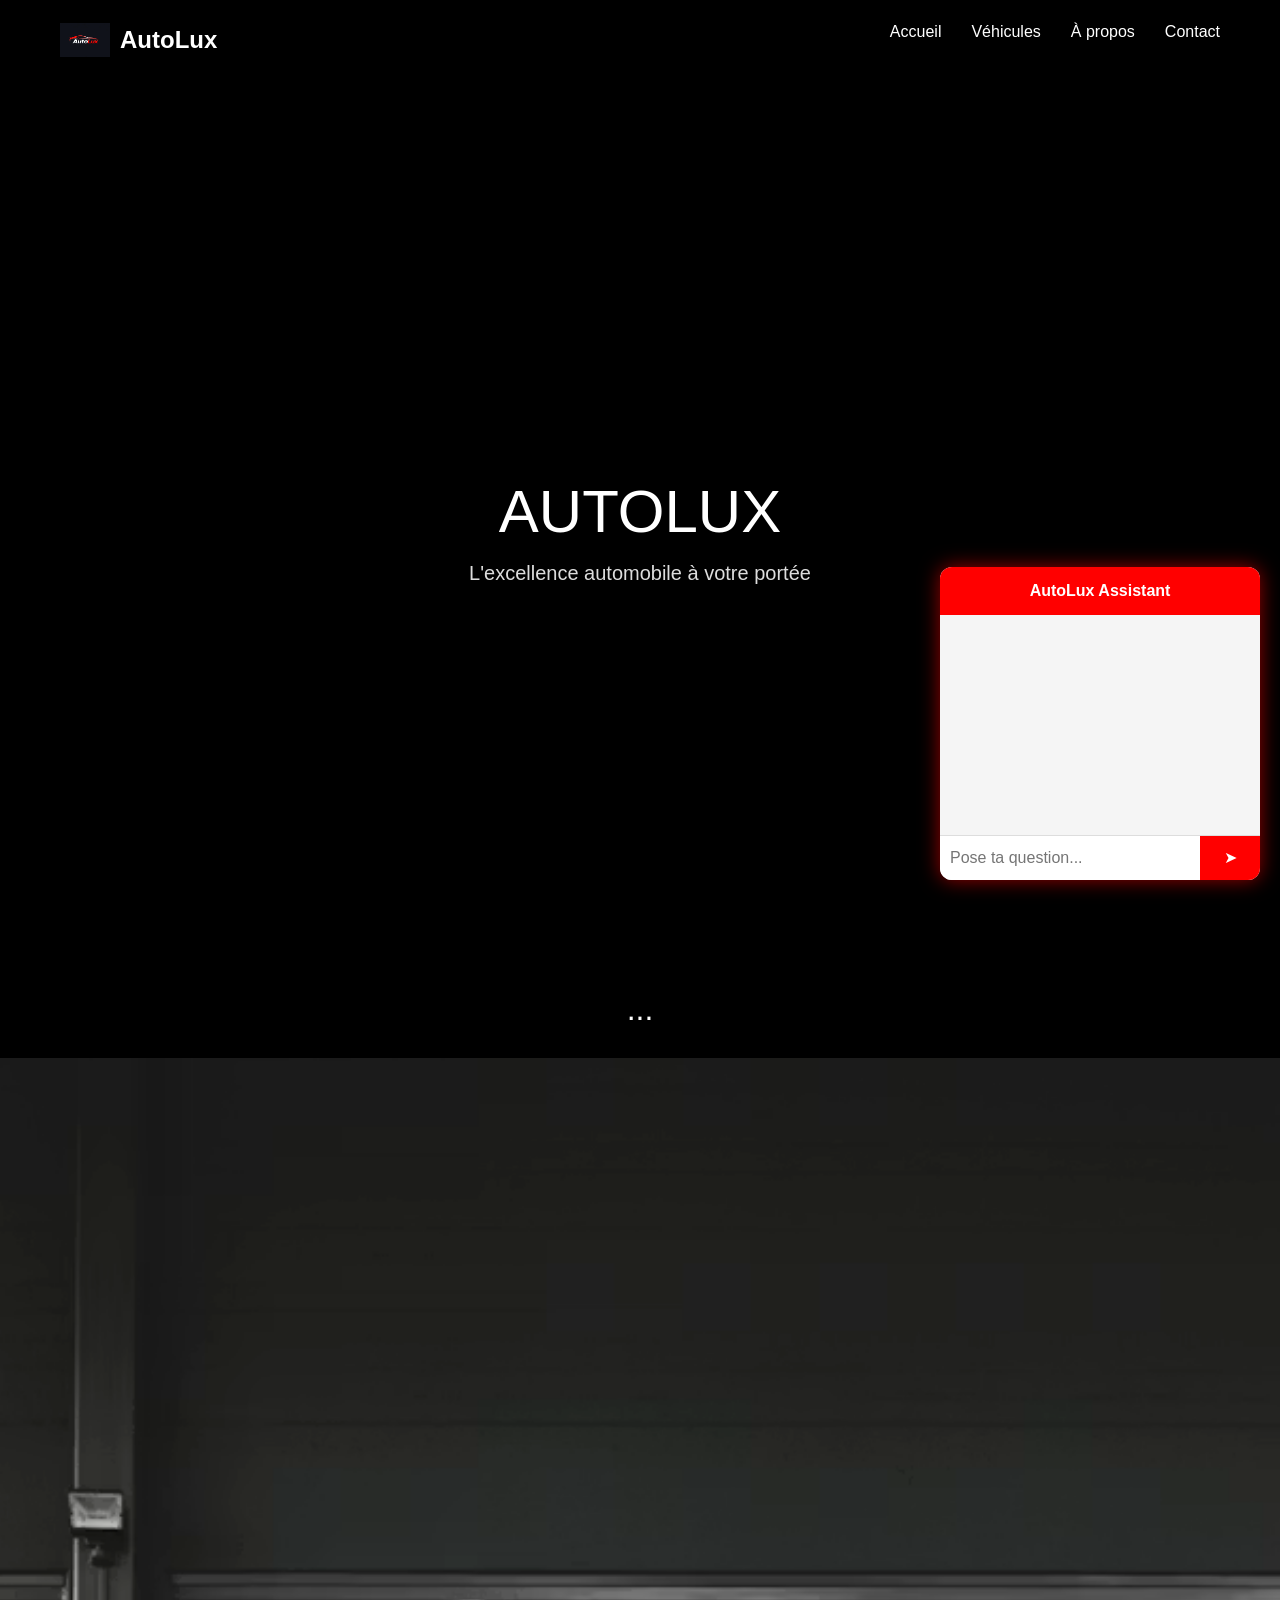
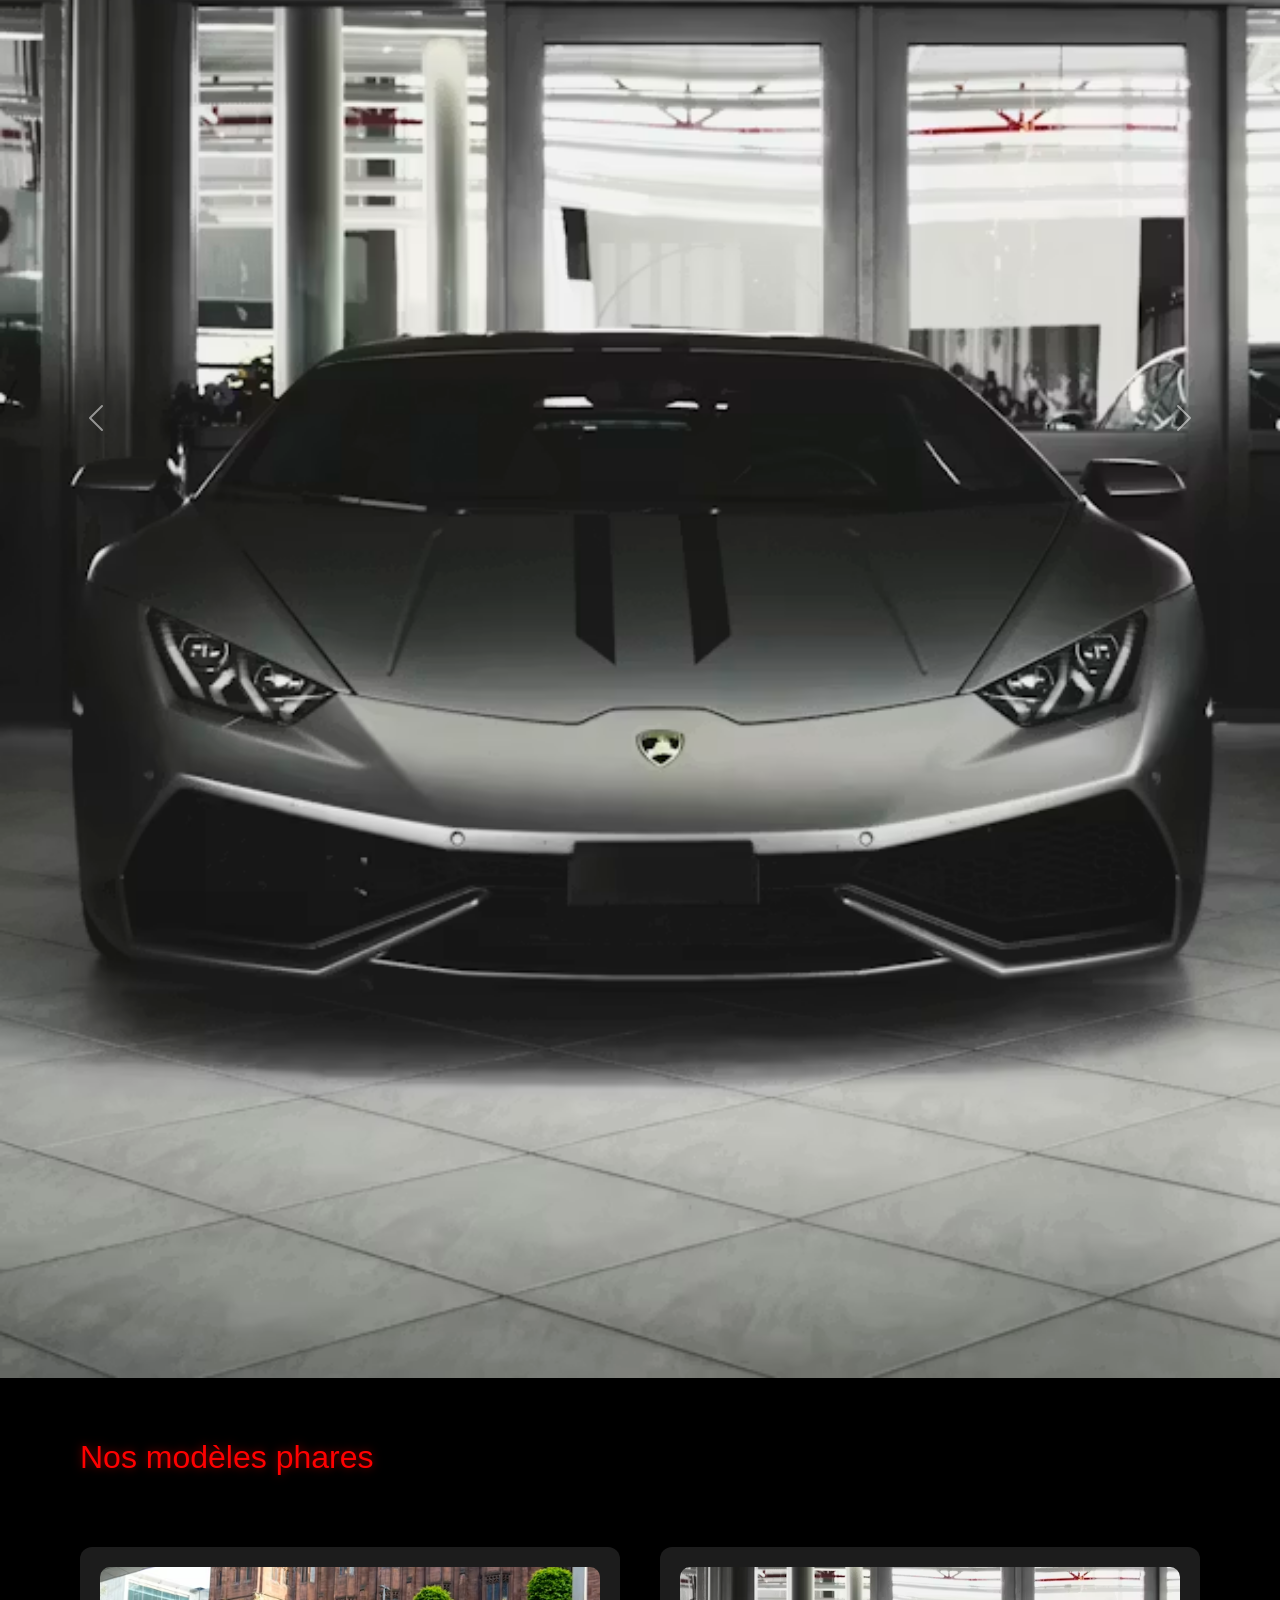
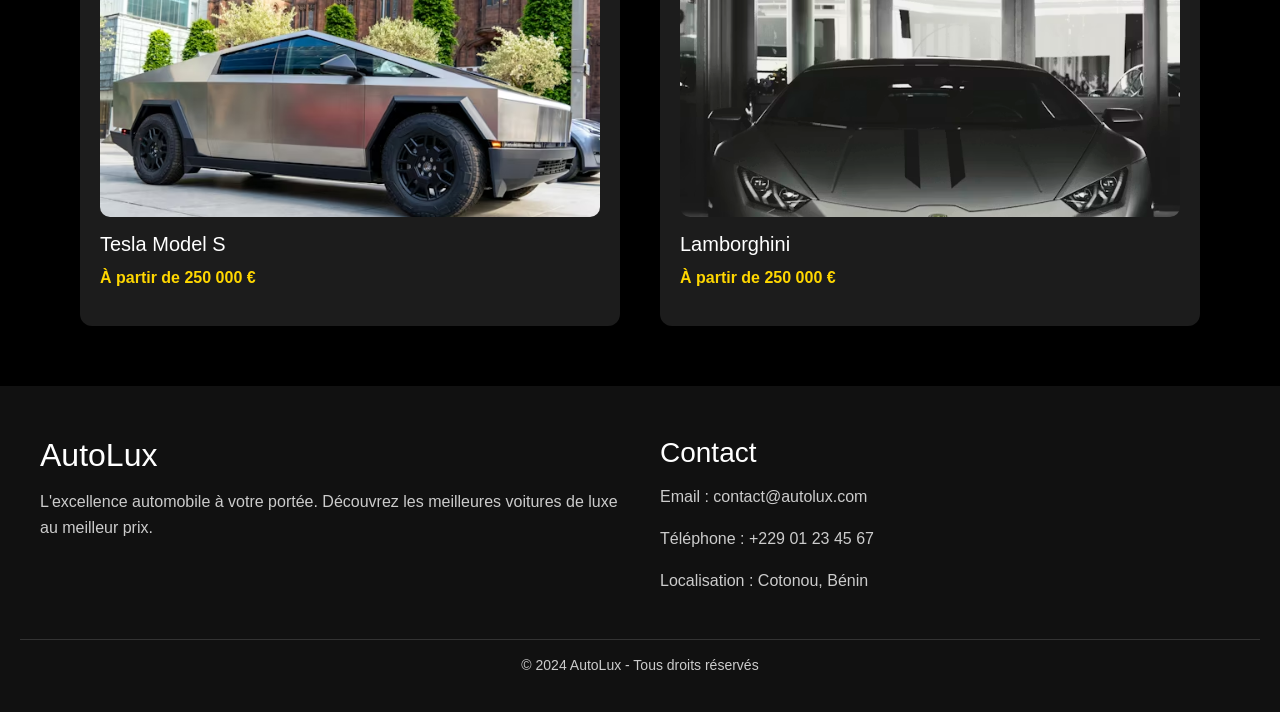
<file: index.html>
<!DOCTYPE html>
<html lang="fr">
<head>
    <meta charset="UTF-8">
    <meta name="viewport" content="width=device-width, initial-scale=1.0">
    <title>AutoLux - Accueil</title>
    <link href="https://cdn.jsdelivr.net/npm/bootstrap@5.3.0/dist/css/bootstrap.min.css" rel="stylesheet">
    <link rel="stylesheet" href="style.css">
</head>

<body>

    <!-- HEADER / BANNIÈRE -->
   <header class="hero-banner">
    <div class="overlay">

        <nav class="navbar">
            <div class="logo">
                <img src="images/logo.png" alt="logo">
                <span>AutoLux</span>
            </div>

            <ul>
                <li><a href="index.html">Accueil</a></li>
                <li><a href="vehicules.html">Véhicules</a></li>
                <li><a href="about.html">À propos</a></li>
                <li><a href="contact.html">Contact</a></li>
            </ul>
        </nav>

        <div class="hero-text">
            <h1>AUTOLUX</h1>
            <p>L'excellence automobile à votre portée</p>
        </div>

    </div>
</header>

<section class="carousel-section">
    <h2 style="text-align:center; color:white; margin-bottom:30px;">
    ...
</h2>

 <div id="carouselExample" class="carousel slide">
  <div class="carousel-inner">

    <div class="carousel-item active">
      <img src="images/lamborghini.avif" class="d-block w-100" alt="lamborghini">
    </div>

    <div class="carousel-item">
      <img src="images/Tesla-cybertruck.avif" class="d-block w-100" alt="cybertruck">
    </div>

    <div class="carousel-item">
      <img src="images/porsche-911.avif" class="d-block w-100" alt="porsche">
    </div>

  </div>

  <button class="carousel-control-prev" type="button" data-bs-target="#carouselExample" data-bs-slide="prev">
    <span class="carousel-control-prev-icon"></span>
  </button>

  <button class="carousel-control-next" type="button" data-bs-target="#carouselExample" data-bs-slide="next">
    <span class="carousel-control-next-icon"></span>
  </button>
 </div>

</section>

    <!-- SECTION VOITURES -->
    <section class="featured">
        <h2>Nos modèles phares</h2>

        <div class="car">
            <img src="images/Tesla-cybertruck.avif" alt="Tesla">
            <h3>Tesla Model S</h3>
            <p>À partir de <strong>250 000 €</strong></p>
        </div>

        <div class="car">
            <img src="images/lamborghini.avif" alt="Lamborghini">
            <h3>Lamborghini</h3>
            <p>À partir de <strong>250 000 €</strong></p>
        </div>

    </section>
    <div class="chatbot">
    <div class="chat-header">AutoLux Assistant</div>

    <div class="chat-body" id="chatBody"></div>

    <div class="chat-input">
        <input type="text" id="userInput" placeholder="Pose ta question...">
        <button onclick="sendMessage()">➤</button>
    </div>
</div>

    <!-- FOOTER -->
   <footer class="footer">
    <div class="footer-container">

        <!-- Logo + description -->
        <div class="footer-section">
            <h2>AutoLux</h2>
            <p>L'excellence automobile à votre portée. Découvrez les meilleures voitures de luxe au meilleur prix.</p>
        </div>

        <!-- Contact -->
        <div class="footer-section">
            <h3>Contact</h3>
            <p>Email : contact@autolux.com</p>
            <p>Téléphone : +229 01 23 45 67</p>
            <p>Localisation : Cotonou, Bénin</p>
        </div>

    </div>

    <div class="footer-bottom">
        <p>© 2024 AutoLux - Tous droits réservés</p>
    </div>
</footer>
    <script src="script.js"></script>
<script src="https://cdn.jsdelivr.net/npm/bootstrap@5.3.0/dist/js/bootstrap.bundle.min.js"></script>
</body>
</html>
</file>
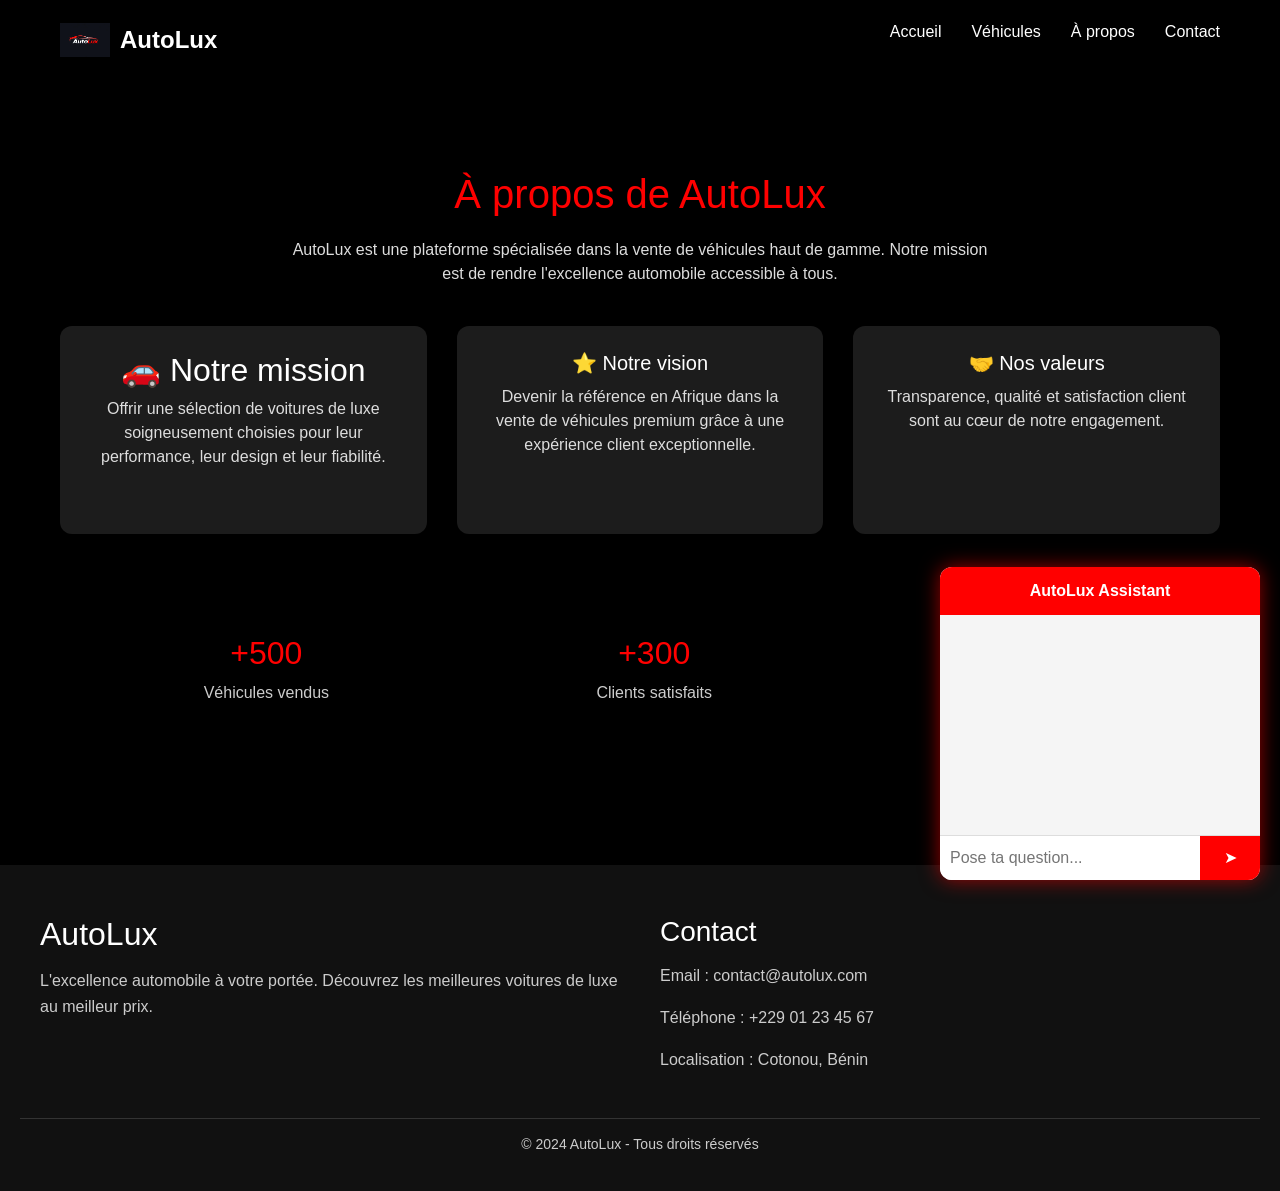
<file: about.html>
<!DOCTYPE html>
<html lang="fr">
<head>
    <meta charset="UTF-8">
    <meta name="viewport" content="width=device-width, initial-scale=1.0">
    <title>AutoLux - À propos</title>
    <link href="https://cdn.jsdelivr.net/npm/bootstrap@5.3.0/dist/css/bootstrap.min.css" rel="stylesheet">
    <link rel="stylesheet" href="style.css">
</head>
<body>
   <nav class="navbar">
    <div class="logo">
        <img src="images/logo.png" alt="logo">
        <span>AutoLux</span>
    </div>

    <ul>
        <li><a href="index.html">Accueil</a></li>
        <li><a href="vehicules.html">Véhicules</a></li>
        <li><a href="about.html">À propos</a></li>
        <li><a href="contact.html">Contact</a></li>
    </ul>
</nav>

  <section class="about">

    <h1>À propos de AutoLux</h1>

    <p>
        AutoLux est une plateforme spécialisée dans la vente de véhicules haut de gamme.
        Notre mission est de rendre l'excellence automobile accessible à tous.
    </p>

    <div class="about-grid">

        <!-- Bloc 1 -->
        <div class="about-card">
            <h2>🚗 Notre mission</h2>
            <p>
                Offrir une sélection de voitures de luxe soigneusement choisies pour leur performance,
                leur design et leur fiabilité.
            </p>
        </div>

        <!-- Bloc 2 -->
        <div class="about-card">
            <h3>⭐ Notre vision</h3>
            <p>
                Devenir la référence en Afrique dans la vente de véhicules premium
                grâce à une expérience client exceptionnelle.
            </p>
        </div>

        <!-- Bloc 3 -->
        <div class="about-card">
            <h3>🤝 Nos valeurs</h3>
            <p>
                Transparence, qualité et satisfaction client sont au cœur de notre engagement.
            </p>
        </div>

    </div>

    <!-- Section chiffres -->
    <div class="stats">
        <div>
            <h2>+500</h2>
            <p>Véhicules vendus</p>
        </div>
        <div>
            <h2>+300</h2>
            <p>Clients satisfaits</p>
        </div>
        <div>
            <h2>+5 ans</h2>
            <p>D'expérience</p>
        </div>
    </div>
    <div class="chatbot">
    <div class="chat-header">AutoLux Assistant</div>

    <div class="chat-body" id="chatBody"></div>

    <div class="chat-input">
        <input type="text" id="userInput" placeholder="Pose ta question...">
        <button onclick="sendMessage()">➤</button>
    </div>
</div>

</section>
    <footer class="footer">
    <div class="footer-container">

        <!-- Logo + description -->
        <div class="footer-section">
            <h2>AutoLux</h2>
            <p>L'excellence automobile à votre portée. Découvrez les meilleures voitures de luxe au meilleur prix.</p>
        </div>

        <!-- Contact -->
        <div class="footer-section">
            <h3>Contact</h3>
            <p>Email : contact@autolux.com</p>
            <p>Téléphone : +229 01 23 45 67</p>
            <p>Localisation : Cotonou, Bénin</p>
        </div>

    </div>

    <div class="footer-bottom">
        <p>© 2024 AutoLux - Tous droits réservés</p>
    </div>
</footer>
<script src="https://cdn.jsdelivr.net/npm/bootstrap@5.3.0/dist/js/bootstrap.bundle.min.js"></script>
    <script src="script.js"></script>
</body>
</html>
</file>
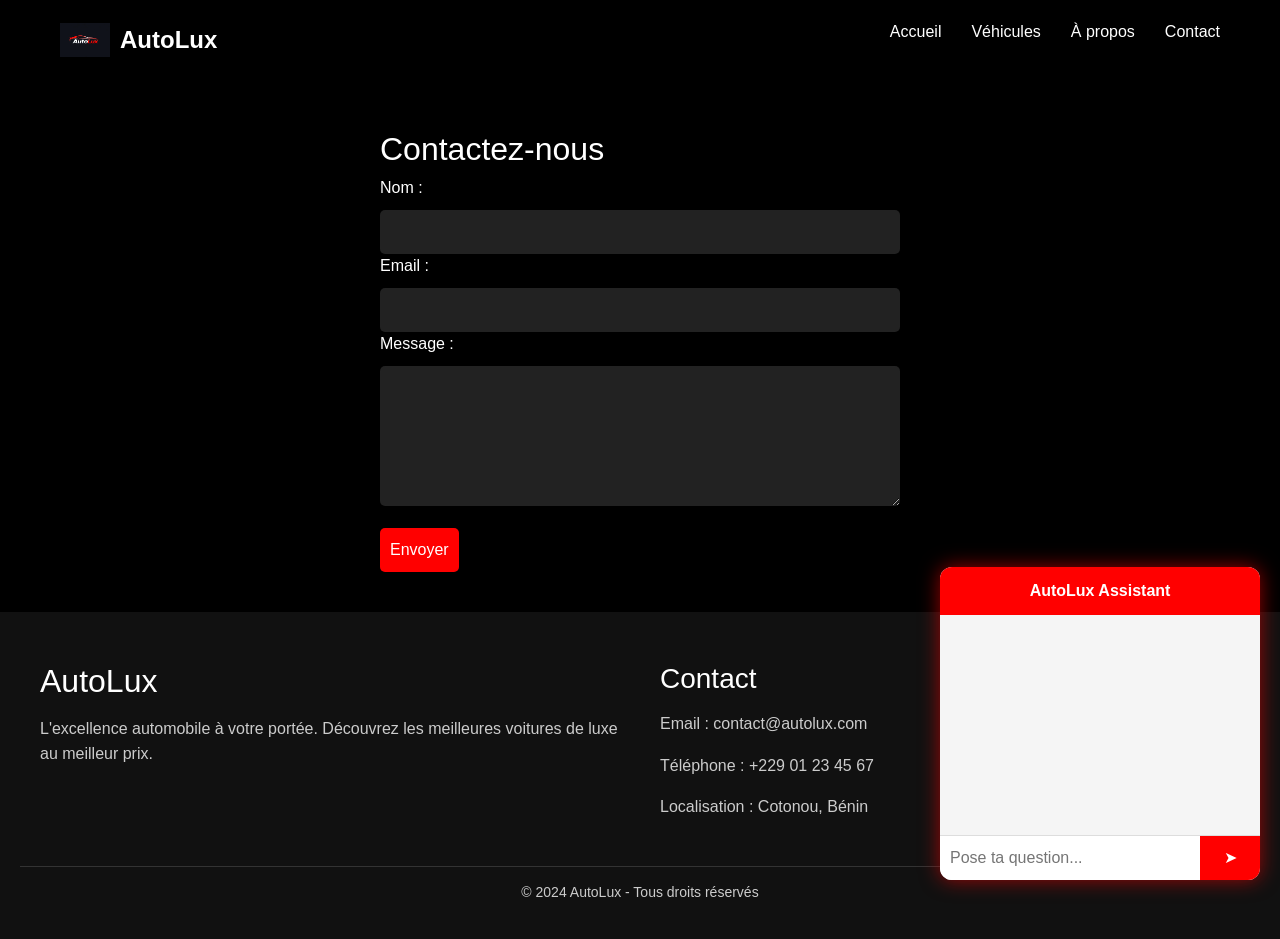
<file: contact.html>
<!DOCTYPE html>
<html lang="fr">
<head>
    <meta charset="UTF-8">
    <meta name="viewport" content="width=device-width, initial-scale=1.0">
    <title>AutoLux - Contact</title>
      <link href="https://cdn.jsdelivr.net/npm/bootstrap@5.3.0/dist/css/bootstrap.min.css" rel="stylesheet">
    <link rel="stylesheet" href="style.css">
</head>
<body>
   <nav class="navbar">
    <div class="logo">
        <img src="images/logo.png" alt="logo">
        <span>AutoLux</span>
    </div>

    <ul>
        <li><a href="index.html">Accueil</a></li>
        <li><a href="vehicules.html">Véhicules</a></li>
        <li><a href="about.html">À propos</a></li>
        <li><a href="contact.html">Contact</a></li>
    </ul>
</nav>

    <section class="contact">
        <h2>Contactez-nous</h2>
        <form>
            <label for="name">Nom :</label>
            <input type="text" id="name" name="name" required>

            <label for="email">Email :</label>
            <input type="email" id="email" name="email" required>

            <label for="message">Message :</label>
            <textarea id="message" name="message" rows="5" required></textarea>

            <button type="submit">Envoyer</button>
        </form>
    </section>
    <div class="chatbot">
    <div class="chat-header">AutoLux Assistant</div>

    <div class="chat-body" id="chatBody"></div>

    <div class="chat-input">
        <input type="text" id="userInput" placeholder="Pose ta question...">
        <button onclick="sendMessage()">➤</button>
    </div>
</div>

   <footer class="footer">
    <div class="footer-container">

        <!-- Logo + description -->
        <div class="footer-section">
            <h2>AutoLux</h2>
            <p>L'excellence automobile à votre portée. Découvrez les meilleures voitures de luxe au meilleur prix.</p>
        </div>

        <!-- Contact -->
        <div class="footer-section">
            <h3>Contact</h3>
            <p>Email : contact@autolux.com</p>
            <p>Téléphone : +229 01 23 45 67</p>
            <p>Localisation : Cotonou, Bénin</p>
        </div>

    </div>

    <div class="footer-bottom">
        <p>© 2024 AutoLux - Tous droits réservés</p>
    </div>
</footer>
<script src="https://cdn.jsdelivr.net/npm/bootstrap@5.3.0/dist/js/bootstrap.bundle.min.js"></script>
    <script src="script.js"></script>
</body>
</html>
</file>
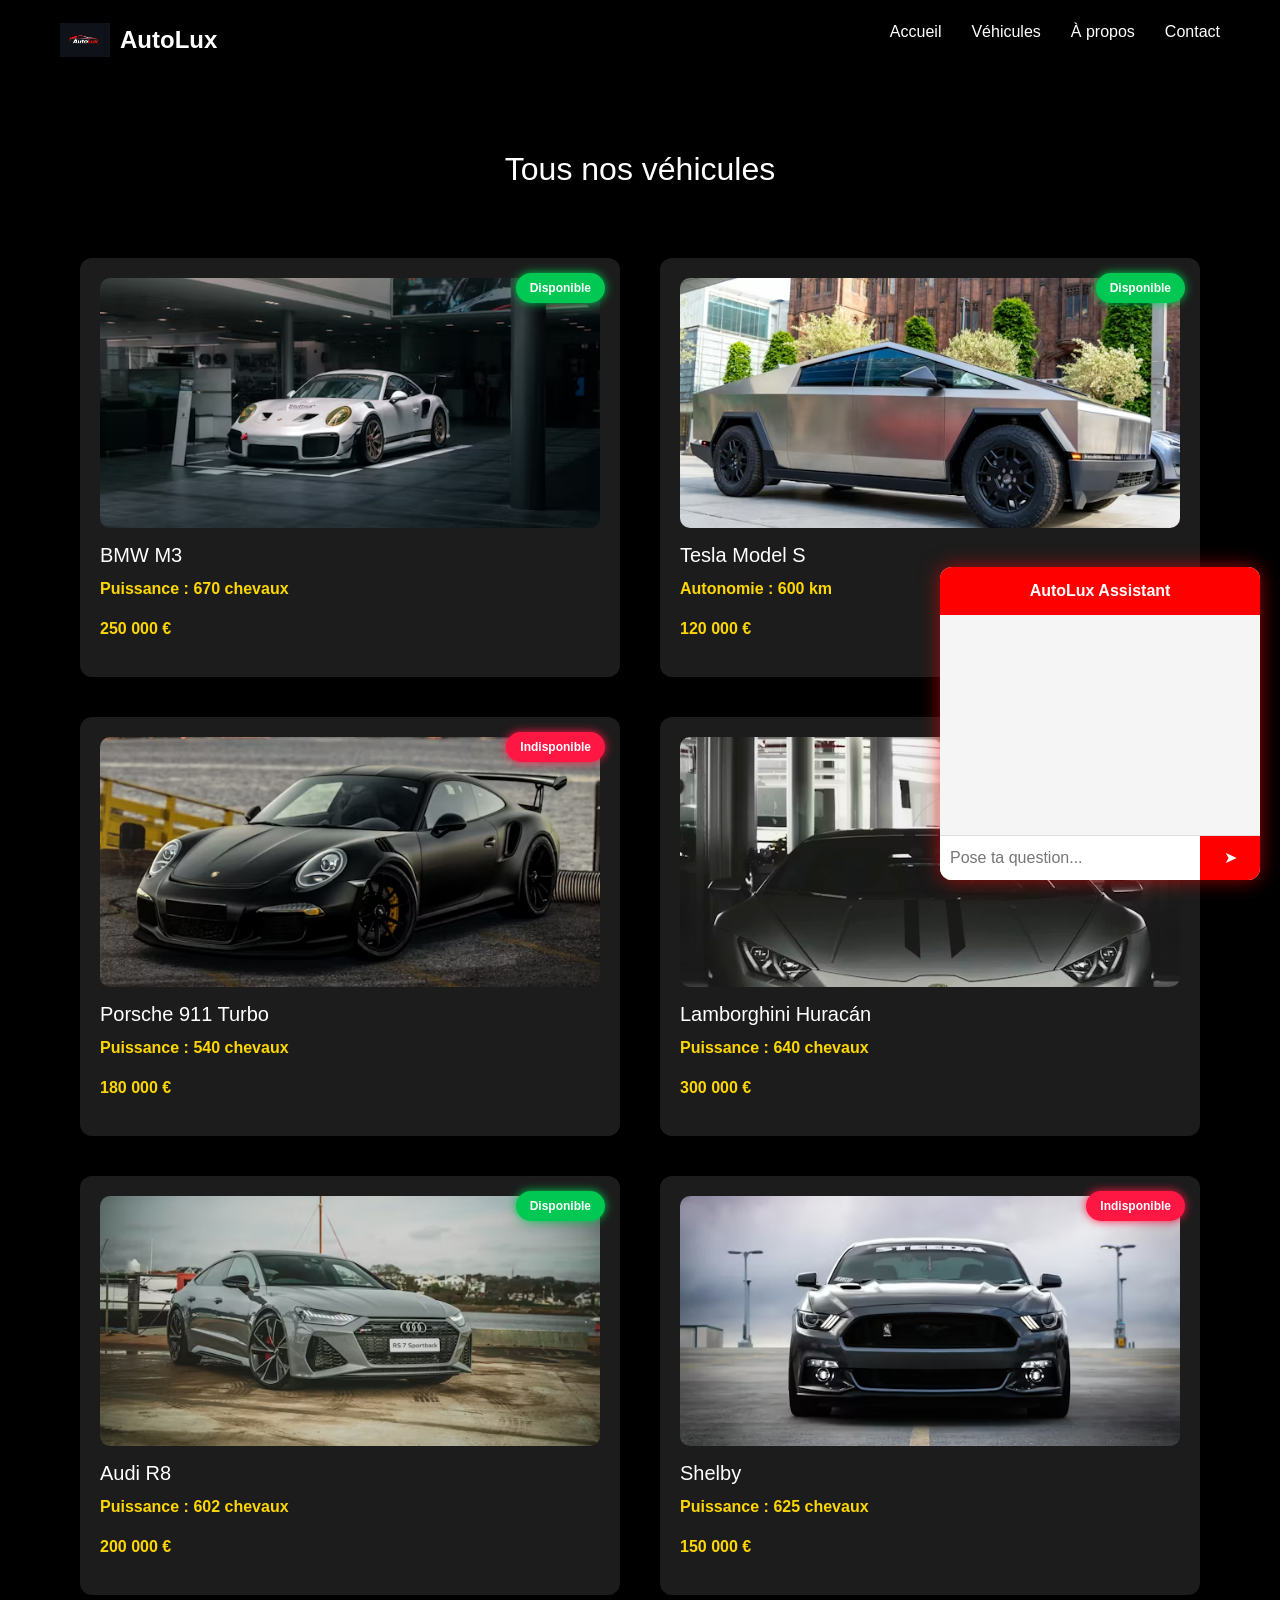
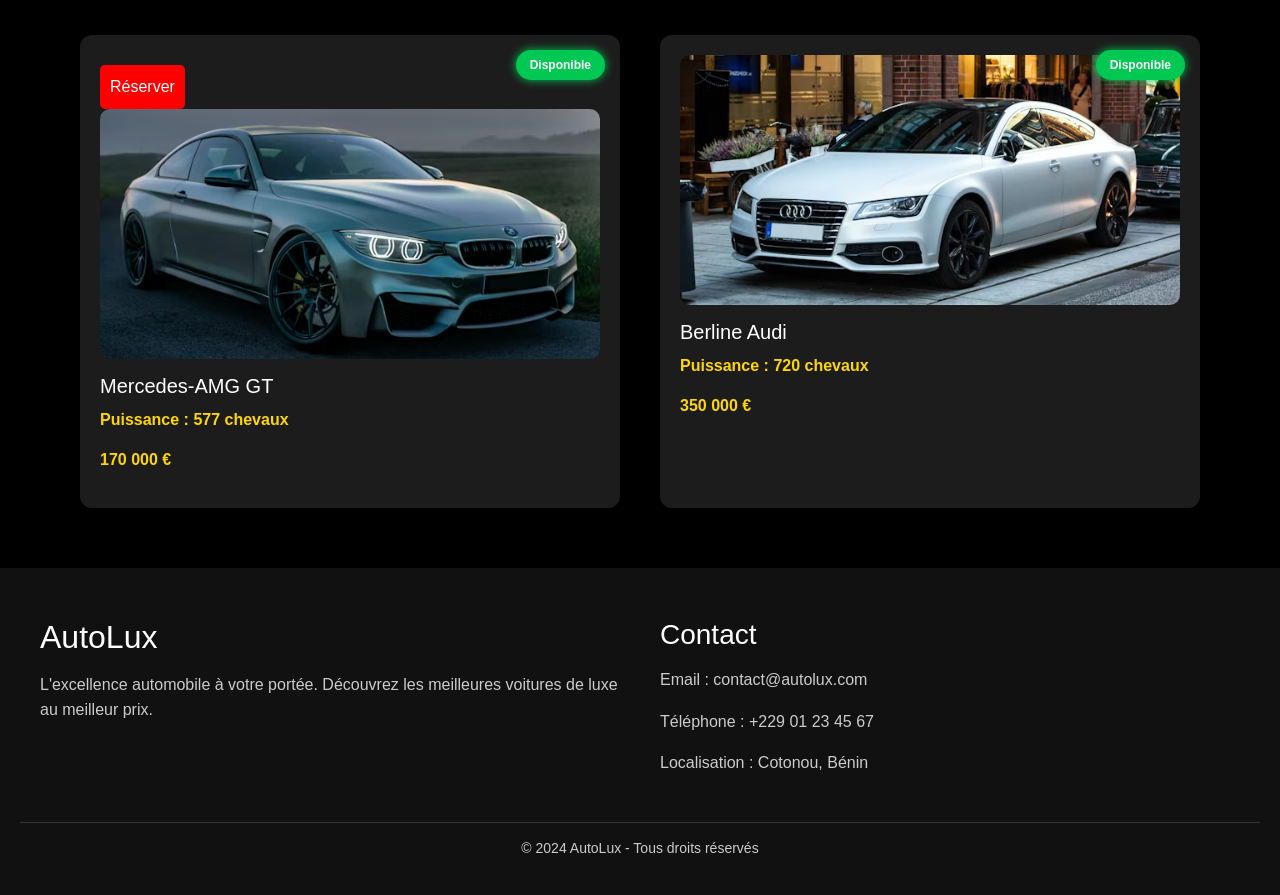
<file: vehicules.html>
<!DOCTYPE html>
<html lang="fr">
<head>
    <meta charset="UTF-8">
    <meta name="viewport" content="width=device-width, initial-scale=1.0">
    <title>AutoLux - Véhicules</title>
    <link href="https://cdn.jsdelivr.net/npm/bootstrap@5.3.0/dist/css/bootstrap.min.css" rel="stylesheet">
    <link rel="stylesheet" href="style.css">
<body>

<nav class="navbar">
    <div class="logo">
        <img src="images/logo.png" alt="logo">
        <span>AutoLux</span>
    </div>

    <ul>
        <li><a href="index.html">Accueil</a></li>
        <li><a href="vehicules.html">Véhicules</a></li>
        <li><a href="about.html">À propos</a></li>
        <li><a href="contact.html">Contact</a></li>
    </ul>
</nav> 

<section class="cars-list">
    <h2>Tous nos véhicules</h2>
    
    <!-- Voiture 1 -->
    <div class="car">
        <span class="status disponible">Disponible</span>
        <img src="images/BMW3.avif" alt="BMW">
        <h3>BMW M3</h3>
        <p>Puissance : 670 chevaux</p>
        <p class="price">250 000 €</p>
    </div>

    <!-- Voiture 2 -->
    <div class="car">
        <span class="status disponible">Disponible</span>
        <img src="images/Tesla-cybertruck.avif" alt="Tesla">
        <h3>Tesla Model S</h3>
        <p>Autonomie : 600 km</p>
        <p class="price">120 000 €</p>
    </div>

    <!-- Voiture 3 -->
    <div class="car">
        <span class="status indisponible">Indisponible</span>
        <img src="images/porsche-911.avif" alt="Porsche">
        <h3>Porsche 911 Turbo</h3>
        <p>Puissance : 540 chevaux</p>
        <p class="price">180 000 €</p>
    </div>

    <!-- Voiture 4 -->
    <div class="car">
        <span class="status disponible">Disponible</span>
        <img src="images/lamborghini.avif" alt="Lamborghini">
        <h3>Lamborghini Huracán</h3>
        <p>Puissance : 640 chevaux</p>
        <p class="price">300 000 €</p>
    </div>

    <!-- Voiture 5 -->
    <div class="car">
        <span class="status disponible">Disponible</span>
        <img src="images/Audi.avif" alt="Audi">
        <h3>Audi R8</h3>
        <p>Puissance : 602 chevaux</p>
        <p class="price">200 000 €</p>
    </div>

    <!-- Voiture 6 -->
    <div class="car">
        <span class="status indisponible">Indisponible</span>
        <img src="images/Shelby.avif" alt="Shelby">
        <h3>Shelby</h3>
        <p>Puissance : 625 chevaux</p>
        <p class="price">150 000 €</p>
    </div>

    <!-- Voiture 7 -->
    <div class="car">
        <span class="status disponible">Disponible</span>
        <button class="btn">Réserver</button>
        <img src="images/mercedes-benz.avif" alt="Mercedes">
        <h3>Mercedes-AMG GT</h3>
        <p>Puissance : 577 chevaux</p>
        <p class="price">170 000 €</p>
    </div>

    <!-- Voiture 8 -->
    <div class="car">
        <span class="status disponible">Disponible</span>
        <img src="images/berline-audi.avif" alt="Audi">
        <h3>Berline Audi</h3>
        <p>Puissance : 720 chevaux</p>
        <p class="price">350 000 €</p>
    </div>

</section>
<div class="chatbot">
    <div class="chat-header">AutoLux Assistant</div>

    <div class="chat-body" id="chatBody"></div>

    <div class="chat-input">
        <input type="text" id="userInput" placeholder="Pose ta question...">
        <button onclick="sendMessage()">➤</button>
    </div>
</div>

<footer class="footer">
    <div class="footer-container">

        <div class="footer-section">
            <h2>AutoLux</h2>
            <p>L'excellence automobile à votre portée. Découvrez les meilleures voitures de luxe au meilleur prix.</p>
        </div>

        <div class="footer-section">
            <h3>Contact</h3>
            <p>Email : contact@autolux.com</p>
            <p>Téléphone : +229 01 23 45 67</p>
            <p>Localisation : Cotonou, Bénin</p>
        </div>

    </div>

    <div class="footer-bottom">
        <p>© 2024 AutoLux - Tous droits réservés</p>
    </div>
</footer>
<script src="https://cdn.jsdelivr.net/npm/bootstrap@5.3.0/dist/js/bootstrap.bundle.min.js"></script>
<script src="script.js"></script>
</body>
</html>
</file>
<file: style.css>
/* ===== RESET ===== */
* {
    margin: 0;
    padding: 0;
    box-sizing: border-box;
    font-family: 'Poppins', Arial, sans-serif;
}

/* ===== BODY ===== */
body {
    background: #000;
    /* noir plus profond */
    color: #fff;
    padding-top: 90px;
    /* espace a */
    font-family: 'Poppins', Arial, sans-serif;
    overflow-x: hidden;
}

/* ===== HERO BANNER ===== */
.hero-banner {
    background-image: url('https://images.unsplash.com/photo-1622046120199-32f27980473d?w=1600');
    background-size: cover;
    background-position: center;
    height: 100vh;
    position: relative;
}

/* overlay sombre */
.overlay {
    background: rgba(0, 0, 0, 0.50);
    height: 100%;
}

/* ===== NAVBAR ===== */
.navbar {
    position: fixed;
    /* FIX important */
    top: 0;
    left: 0;
    width: 100%;
    display: flex;
    justify-content: space-between;
    align-items: center;
    padding: 20px 60px;
    z-index: 1000;
    background: rgba(0, 0, 0, 0.4);
    backdrop-filter: blur(10px);
}

/* ===== LOGO ===== */
.logo {
    display: flex;
    align-items: center;
    gap: 10px;
    font-size: 24px;
    font-weight: bold;
}

.logo img {
    width: 50px;
}
.logo span {
    color: white;
    font-weight: bold;
}

.logo img {
    filter: brightness(1.5); /* rend le logo plus visible */
}
/* ===== MENU ===== */
.navbar ul {
    list-style: none;
    display: flex;
    gap: 30px;
}

.navbar a {
    color: white;
    text-decoration: none;
    font-size: 16px;
    position: relative;
}

/* hover underline */
.navbar a::after {
    content: "";
    position: absolute;
    left: 0;
    bottom: -5px;
    width: 0;
    height: 2px;
    background: red;
    transition: 0.3s;
}

.navbar a:hover::after {
    width: 100%;
}

/* ===== TEXTE HERO ===== */
.hero-text {
    height: 100%;
    display: flex;
    flex-direction: column;
    justify-content: center;
    align-items: center;
    text-align: center;
}

.hero-text h1 {
    font-size: 60px;
    margin-bottom: 10px;
    color: white;
    text-shadow: 0 0 15px rgba(0,0,0,0.8);
}

.hero-text p {
    font-size: 20px;
    color: #ddd;
    text-shadow: 0 0 10px rgba(0,0,0,0.8);
}

/* ===== SECTION VOITURES ===== */
.featured {
    padding: 60px 80px;
    display: grid;
    grid-template-columns: repeat(2, 1fr);
    gap: 40px;
    max-width: 1400px;
    margin: auto;
    background: #000;
}

.featured h2 {
    grid-column: 1 / -1;
    color: red;
    font-size: 32px;
    margin-bottom: 30px;
    text-shadow: 0 0 10px rgba(255,0,0,0.5);
}


/* ===== CARTE VOITURE ===== */
.car {
    background: #1c1c1c;
    border-radius: 12px;
    padding: 20px;
    position: relative;
    /* IMPORTANT pour badge */
    transition: 0.3s;
}

.car img {
    width: 100%;
    height: 250px;
    object-fit: cover;
    border-radius: 10px;
}

.car:hover {
    transform: translateY(-10px) scale(1.02);
    box-shadow: 0 20px 40px rgba(255, 0, 0, 0.3);
}

.car h3 {
    margin-top: 15px;
    color: white;
    font-size: 20px;
}

.car p {
    margin-top: 10px;
    color: gold;
    font-weight: bold;
}

/* ===== BADGE DISPONIBILITÉ ===== */
.status {
    position: absolute;
    top: 15px;
    right: 15px;
    padding: 6px 14px;
    border-radius: 20px;
    font-size: 12px;
    font-weight: bold;
}

/* Disponible */
.disponible {
    background: #00c853;
    color: white;
    box-shadow: 0 0 10px #00c853;
}

/* Indisponible */
.indisponible {
    background: #ff1744;
    color: white;
    box-shadow: 0 0 10px #ff1744;
}
/* ===== FIX CHATBOT ===== */

.chatbot {
    position: fixed;
    bottom: 20px;
    right: 20px;
    width: 320px;
    background: white;
    border-radius: 12px;
    overflow: hidden;
    box-shadow: 0 0 20px rgba(255, 0, 0, 0.6);
    z-index: 9999;
    display: flex;
    flex-direction: column;
}

/* header */
.chat-header {
    background: red;
    color: white;
    padding: 12px;
    text-align: center;
    font-weight: bold;
}

/* body */
.chat-body {
    height: 220px;
    padding: 10px;
    overflow-y: auto;
    font-size: 14px;
    background: #f5f5f5;
    color: black;
}

/* input container */
.chat-input {
    display: flex;
    border-top: 1px solid #ddd;
}

/* input */
.chat-input input {
    flex: 1;
    padding: 10px;
    border: none;
    outline: none;
    background: white;
    color: black;
}

/* bouton */
.chat-input button {
    width: 60px;
    background: red;
    border: none;
    color: white;
    cursor: pointer;
}

/* ===== FOOTER ===== */
.footer {
    background: #111;
    color: #ccc;
    padding: 50px 20px 20px;
}

.footer-container {
    display: grid;
    grid-template-columns: repeat(auto-fit, minmax(250px, 1fr));
    gap: 40px;
    max-width: 1200px;
    margin: auto;
}

.footer-section h2,
.footer-section h3 {
    color: white;
    margin-bottom: 15px;
}

.footer-section p {
    line-height: 1.6;
}

.footer-section ul {
    list-style: none;
}

.footer-section ul li {
    margin-bottom: 10px;
}

.footer-section a {
    color: #ccc;
    text-decoration: none;
    transition: 0.3s;
}

.footer-section a:hover {
    color: red;
}

.footer-bottom {
    text-align: center;
    margin-top: 30px;
    border-top: 1px solid #333;
    padding-top: 15px;
    font-size: 14px;
}

/* ===== FORMULAIRE ===== */
.contact {
    padding: 40px;
    max-width: 600px;
    margin: auto;
    
    
}

.contact input,
.contact textarea {
    width: 100%;
    padding: 10px;
    margin-top: 10px;
    border-radius: 5px;
    border: none;
    background: #222;
    color: white;
}

.contact button {
    margin-top: 15px;
    padding: 10px;
    background: red;
    border: none;
    color: white;
    cursor: pointer;
    border-radius: 5px;
}

.contact button:hover {
    background: darkred;
}

/* ===== ABOUT ===== */
.about {
    padding: 80px 20px;
    max-width: 1200px;
    margin: auto;
    text-align: center;
    background: #000;
}

.about h1 {
    font-size: 40px;
    margin-bottom: 20px;
    color: red;
}

.about p {
    max-width: 700px;
    margin: 0 auto 40px;
    color: #ddd;
}

.about-grid {
    display: grid;
    grid-template-columns: repeat(auto-fit, minmax(250px, 1fr));
    gap: 30px;
}

.about-card {
    background: #1c1c1c;
    padding: 25px;
    border-radius: 12px;
    transition: 0.3s;
}
.about-card h3 {
    color: white;
    font-size: 20px;
    margin-bottom: 10px;
}

.about-card:hover {
    transform: translateY(-10px);
    box-shadow: 0 15px 30px rgba(255, 0, 0, 0.3);
}

.stats {
    display: flex;
    justify-content: space-around;
    margin-top: 60px;
    flex-wrap: wrap;
    gap: 20px;
   background-color: #000;
    padding: 40px 20px;
}
.stats p {
    color: #ccc;
}

.stats h2 {
    color: red;
    font-size: 32px;
}
/* messages style bulle */
.msg {
    margin: 8px 0;
    padding: 10px;
    border-radius: 10px;
    max-width: 80%;
    font-size: 14px;
}

/* utilisateur */
.user {
    background: red;
    color: white;
    margin-left: auto;
    text-align: right;
}

/* bot */
.bot {
    background: #eee;
    color: black;
    margin-right: auto;
}

/* animation */
.msg {
    animation: fadeIn 0.3s ease;
}

@keyframes fadeIn {
    from {opacity: 0; transform: translateY(10px);}
    to {opacity: 1; transform: translateY(0);}
}

/* ===== RESPONSIVE ===== */
@media (max-width: 768px) {
    .navbar {
        flex-direction: column;
        gap: 15px;
    }

    .hero-text h1 {
        font-size: 40px;
    }

    .featured {
        grid-template-columns: 1fr;
    }
}

.btn {
    margin-top: 10px;
    padding: 10px;
    background: red;
    border: none;
    color: white;
    cursor: pointer;
    border-radius: 5px;
}

.cars-list {
    padding: 60px 80px;
    display: grid;
    grid-template-columns: repeat(2, 1fr);
    gap: 40px;
    max-width: 1400px;
    margin: auto;
}

.cars-list h2 {
    grid-column: 1 / -1;
    text-align: center;
    margin-bottom: 30px;
}

/* ===== RESPONSIVE GLOBAL ===== */
@media (max-width: 768px) {

    /* NAVBAR */
    .navbar {
        flex-direction: column;
        padding: 15px;
    }

    .navbar ul {
        flex-direction: column;
        gap: 10px;
        margin-top: 10px;
    }

    /* HERO */
    .hero-text h1 {
        font-size: 32px;
    }

    .hero-text p {
        font-size: 16px;
    }

    /* SECTIONS */
    .featured,
    .cars-list {
        grid-template-columns: 1fr;
        padding: 20px;
    }

    /* CARTES */
    .car img {
        height: 180px;
    }

    /* ABOUT */
    .about {
        padding: 40px 15px;
    }

    .about-grid {
        grid-template-columns: 1fr;
    }

    .about h1 {
        font-size: 28px;
    }

    /* STATS */
    .stats {
        flex-direction: column;
        align-items: center;
    }

    /* CHATBOT */
    .chatbot {
        width: 90%;
        right: 5%;
        bottom: 10px;
    }

    .chat-body {
        height: 180px;
    }

    /* FOOTER */
    .footer-container {
        grid-template-columns: 1fr;
        text-align: center;
    }
}
</file>
